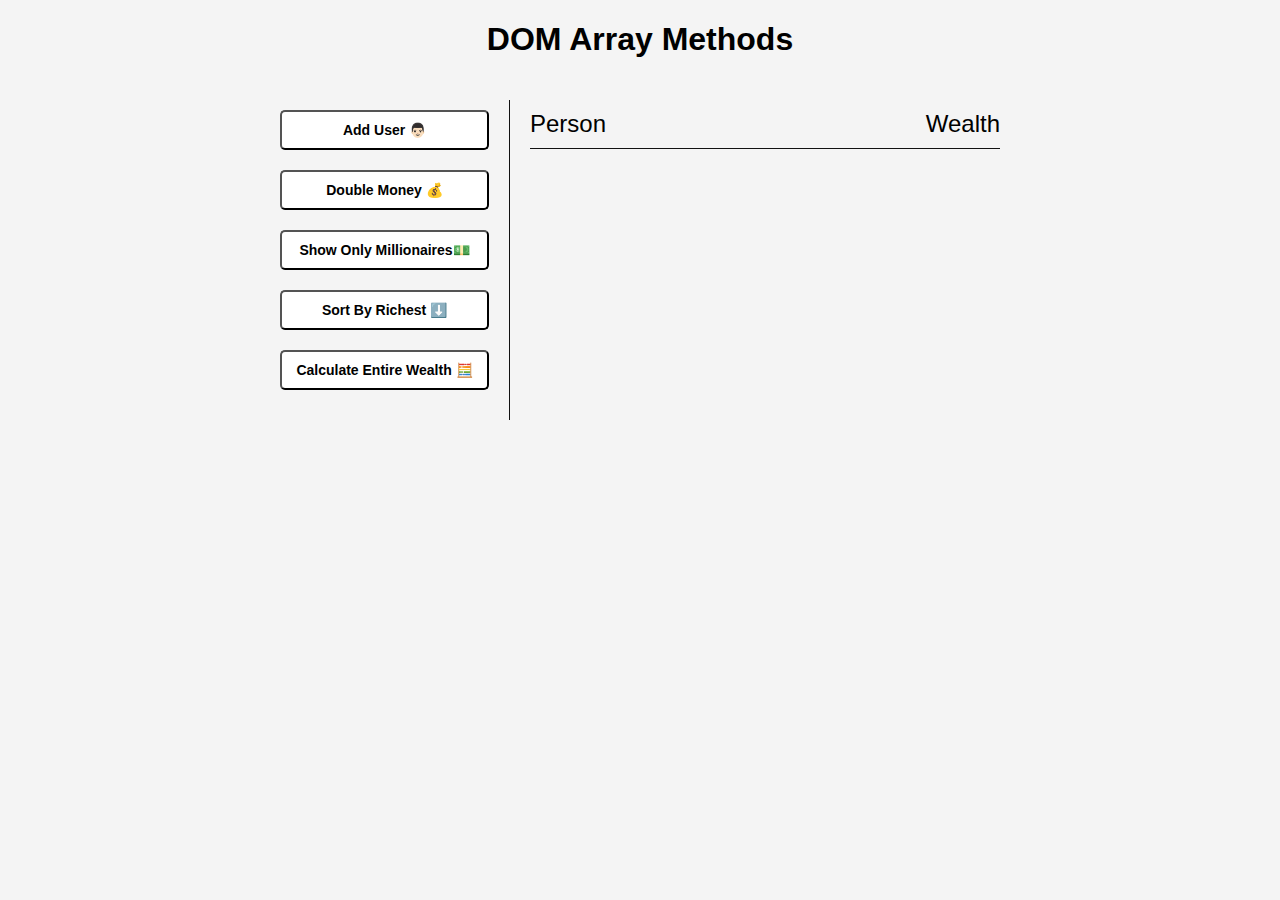
<file: DOM_array_methods/index.html>
<!DOCTYPE html>
<html lang="en">
  <head>
    <meta charset="UTF-8" />
    <meta name="viewport" content="width=device-width, initial-scale=1.0" />
    <link rel="stylesheet" href="style.css" />
    <title>DOM Array Methods</title>
  </head>
  <body>
    <h1>DOM Array Methods</h1>
    <div class="container">
      <aside>
        <button id="add-user">Add User 👨🏻</button>
        <button id="double">Double Money 💰</button>
        <button id="show-millionaires">Show Only Millionaires💵</button>
        <button id="sort">Sort By Richest ⬇️</button>
        <button id="calculate-wealth">Calculate Entire Wealth 🧮</button>
      </aside>

      <main id="main">
        <h2><strong>Person</strong> Wealth</h2>
      </main>
    </div>
    <script src="./script.js"></script>
  </body>
</html>
</file>
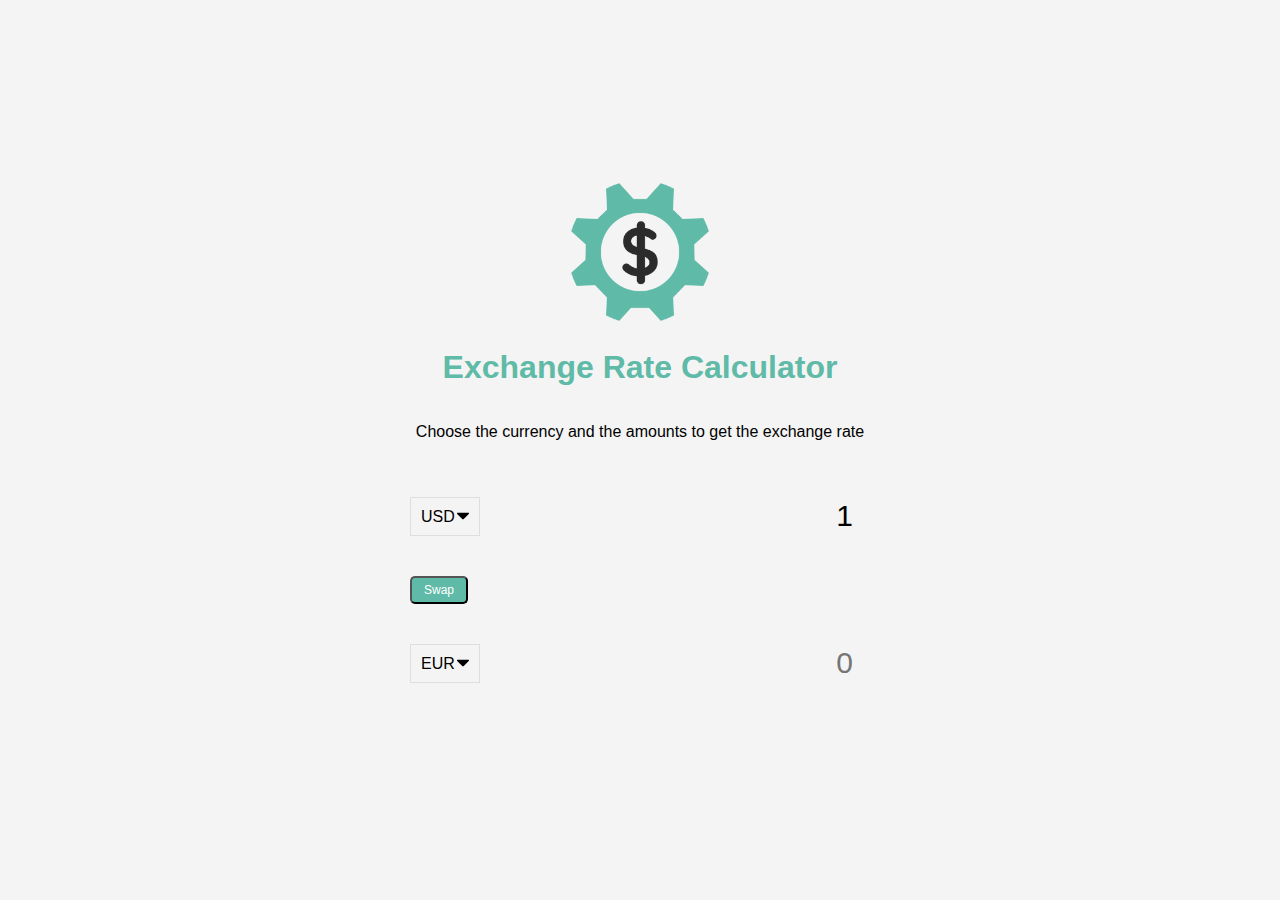
<file: exchange_rate_calculator/index.html>
<!DOCTYPE html>
<html lang="en">
  <head>
    <meta charset="UTF-8" />
    <meta name="viewport" content="width=device-width, initial-scale=1.0" />
    <meta http-equiv="X-UA-Compatible" content="ie=edge" />
    <title>Exchange Rate Calculator</title>
    <link rel="stylesheet" href="style.css" />
  </head>
  <body>
    <img src="img/money.png" alt="" class="money-img" />
    <h1>Exchange Rate Calculator</h1>
    <p>Choose the currency and the amounts to get the exchange rate</p>

    <div class="container">
      <div class="currency">
        <select id="currency-one">
          <option value="AED">AED</option>
          <option value="ARS">ARS</option>
          <option value="AUD">AUD</option>
          <option value="BGN">BGN</option>
          <option value="BRL">BRL</option>
          <option value="BSD">BSD</option>
          <option value="CAD">CAD</option>
          <option value="CHF">CHF</option>
          <option value="CLP">CLP</option>
          <option value="CNY">CNY</option>
          <option value="COP">COP</option>
          <option value="CZK">CZK</option>
          <option value="DKK">DKK</option>
          <option value="DOP">DOP</option>
          <option value="EGP">EGP</option>
          <option value="EUR">EUR</option>
          <option value="FJD">FJD</option>
          <option value="GBP">GBP</option>
          <option value="GTQ">GTQ</option>
          <option value="HKD">HKD</option>
          <option value="HRK">HRK</option>
          <option value="HUF">HUF</option>
          <option value="IDR">IDR</option>
          <option value="ILS">ILS</option>
          <option value="INR">INR</option>
          <option value="ISK">ISK</option>
          <option value="JPY">JPY</option>
          <option value="KRW">KRW</option>
          <option value="KZT">KZT</option>
          <option value="MXN">MXN</option>
          <option value="MYR">MYR</option>
          <option value="NOK">NOK</option>
          <option value="NZD">NZD</option>
          <option value="PAB">PAB</option>
          <option value="PEN">PEN</option>
          <option value="PHP">PHP</option>
          <option value="PKR">PKR</option>
          <option value="PLN">PLN</option>
          <option value="PYG">PYG</option>
          <option value="RON">RON</option>
          <option value="RUB">RUB</option>
          <option value="SAR">SAR</option>
          <option value="SEK">SEK</option>
          <option value="SGD">SGD</option>
          <option value="THB">THB</option>
          <option value="TRY">TRY</option>
          <option value="TWD">TWD</option>
          <option value="UAH">UAH</option>
          <option value="USD" selected>USD</option>
          <option value="UYU">UYU</option>
          <option value="VND">VND</option>
          <option value="ZAR">ZAR</option>
        </select>
        <input type="number" id="amount-one" placeholder="0" value="1" />
      </div>

      <div class="swap-rate-container">
        <button class="btn" id="swap">Swap</button>
        <div class="rate" id="rate"></div>
      </div>

      <div class="currency">
        <select id="currency-two">
          <option value="AED">AED</option>
          <option value="ARS">ARS</option>
          <option value="AUD">AUD</option>
          <option value="BGN">BGN</option>
          <option value="BRL">BRL</option>
          <option value="BSD">BSD</option>
          <option value="CAD">CAD</option>
          <option value="CHF">CHF</option>
          <option value="CLP">CLP</option>
          <option value="CNY">CNY</option>
          <option value="COP">COP</option>
          <option value="CZK">CZK</option>
          <option value="DKK">DKK</option>
          <option value="DOP">DOP</option>
          <option value="EGP">EGP</option>
          <option value="EUR" selected>EUR</option>
          <option value="FJD">FJD</option>
          <option value="GBP">GBP</option>
          <option value="GTQ">GTQ</option>
          <option value="HKD">HKD</option>
          <option value="HRK">HRK</option>
          <option value="HUF">HUF</option>
          <option value="IDR">IDR</option>
          <option value="ILS">ILS</option>
          <option value="INR">INR</option>
          <option value="ISK">ISK</option>
          <option value="JPY">JPY</option>
          <option value="KRW">KRW</option>
          <option value="KZT">KZT</option>
          <option value="MXN">MXN</option>
          <option value="MYR">MYR</option>
          <option value="NOK">NOK</option>
          <option value="NZD">NZD</option>
          <option value="PAB">PAB</option>
          <option value="PEN">PEN</option>
          <option value="PHP">PHP</option>
          <option value="PKR">PKR</option>
          <option value="PLN">PLN</option>
          <option value="PYG">PYG</option>
          <option value="RON">RON</option>
          <option value="RUB">RUB</option>
          <option value="SAR">SAR</option>
          <option value="SEK">SEK</option>
          <option value="SGD">SGD</option>
          <option value="THB">THB</option>
          <option value="TRY">TRY</option>
          <option value="TWD">TWD</option>
          <option value="UAH">UAH</option>
          <option value="USD">USD</option>
          <option value="UYU">UYU</option>
          <option value="VND">VND</option>
          <option value="ZAR">ZAR</option>
        </select>
        <input type="number" id="amount-two" placeholder="0" />
      </div>
    </div>

    <script src="script.js"></script>
  </body>
</html>
</file>
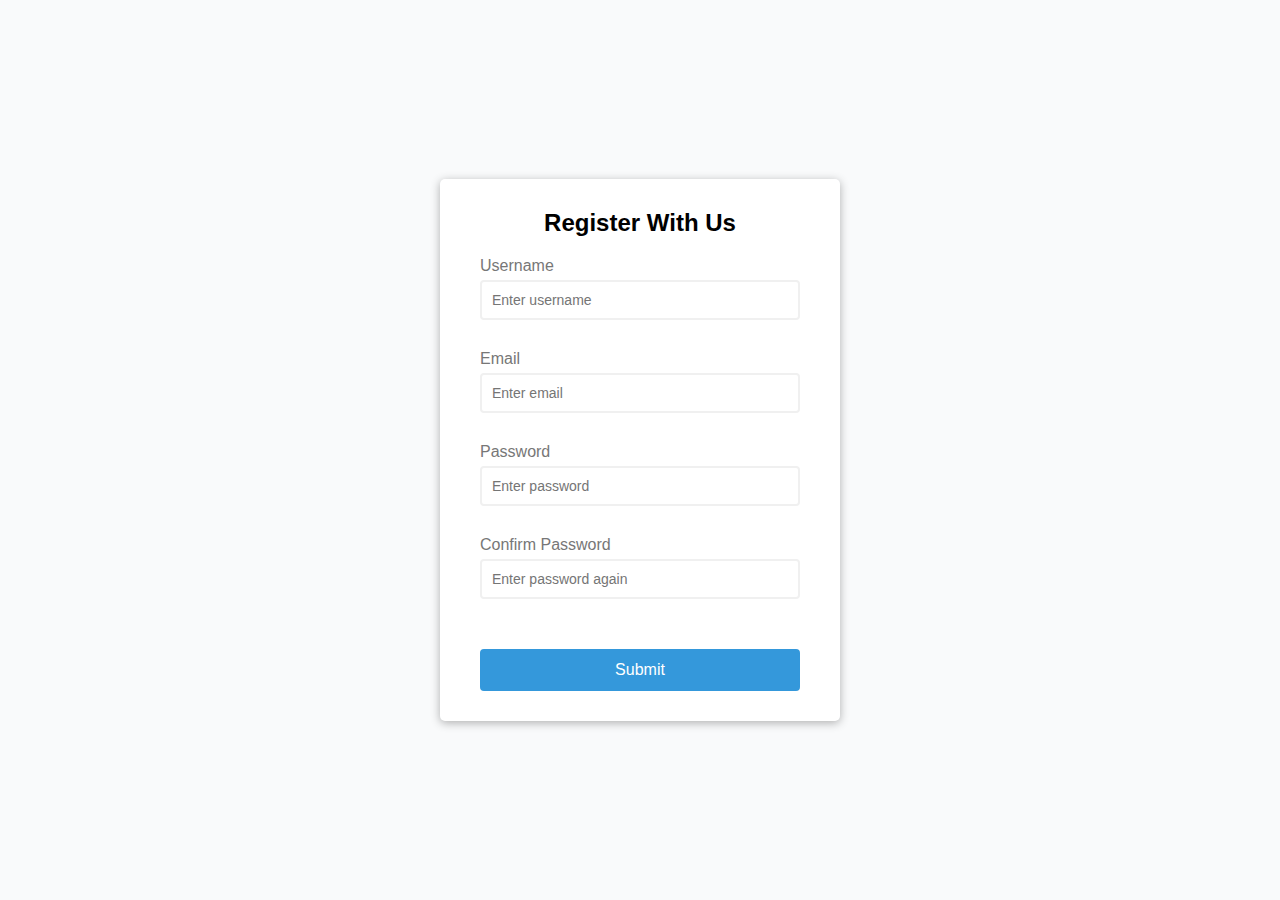
<file: form_validator/index.html>
<!DOCTYPE html>
<html lang="en">
  <head>
    <meta charset="UTF-8" />
    <meta name="viewport" content="width=device-width, initial-scale=1.0" />
    <link rel="stylesheet" href="style.css" />
    <title>Form Validator</title>
  </head>
  <body>
    <div class="container">
      <form id="form" class="form">
        <h2>Register With Us</h2>
        <div class="form-control">
          <label for="username">Username</label>
          <input type="text" id="username" placeholder="Enter username" />
          <small>Error message</small>
        </div>
        <div class="form-control">
          <label for="email">Email</label>
          <input type="text" id="email" placeholder="Enter email" />
          <small>Error message</small>
        </div>
        <div class="form-control">
          <label for="password">Password</label>
          <input type="password" id="password" placeholder="Enter password" />
          <small>Error message</small>
        </div>
        <div class="form-control">
          <label for="password2">Confirm Password</label>
          <input
            type="password"
            id="password2"
            placeholder="Enter password again"
          />
          <small>Error message</small>
        </div>
        <button type="submit">Submit</button>
      </form>
    </div>

    <script src="./app.js"></script>
  </body>
</html>
</file>
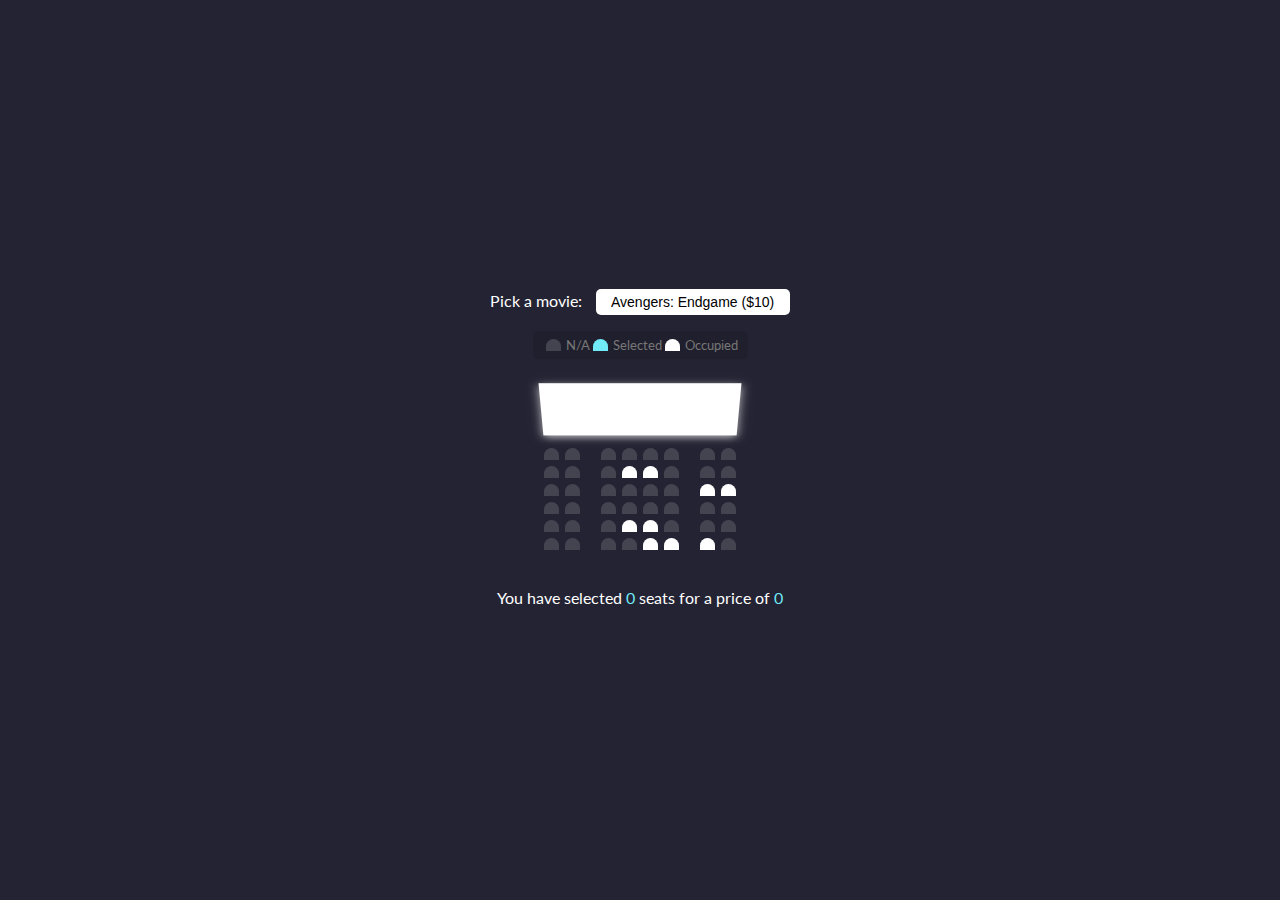
<file: movie_seat_booking_app/index.html>
<!DOCTYPE html>
<html lang="en">
  <head>
    <meta charset="UTF-8" />
    <meta name="viewport" content="width=device-width, initial-scale=1.0" />
    <link rel="stylesheet" href="app.css" />
    <title>Movie Seat Booking</title>
  </head>
  <body>
    <div class="movie-container">
      <label>Pick a movie:</label>
      <select id="movie">
        <option value="10">Avengers: Endgame ($10)</option>
        <option value="12">Joker ($12)</option>
        <option value="8">Toy Story 4 ($8)</option>
        <option value="9">The Lion King ($9)</option>
      </select>
    </div>

    <ul class="showcase">
      <li>
        <div class="seat"></div>
        <small>N/A</small>
      </li>
      <li>
        <div class="seat selected"></div>
        <small>Selected</small>
      </li>
      <li>
        <div class="seat occupied"></div>
        <small>Occupied</small>
      </li>
    </ul>

    <div class="container">
      <div class="screen"></div>

      <div class="row">
        <div class="seat"></div>
        <div class="seat"></div>
        <div class="seat"></div>
        <div class="seat"></div>
        <div class="seat"></div>
        <div class="seat"></div>
        <div class="seat"></div>
        <div class="seat"></div>
      </div>
      <div class="row">
        <div class="seat"></div>
        <div class="seat"></div>
        <div class="seat"></div>
        <div class="seat occupied"></div>
        <div class="seat occupied"></div>
        <div class="seat"></div>
        <div class="seat"></div>
        <div class="seat"></div>
      </div>
      <div class="row">
        <div class="seat"></div>
        <div class="seat"></div>
        <div class="seat"></div>
        <div class="seat"></div>
        <div class="seat"></div>
        <div class="seat"></div>
        <div class="seat occupied"></div>
        <div class="seat occupied"></div>
      </div>
      <div class="row">
        <div class="seat"></div>
        <div class="seat"></div>
        <div class="seat"></div>
        <div class="seat"></div>
        <div class="seat"></div>
        <div class="seat"></div>
        <div class="seat"></div>
        <div class="seat"></div>
      </div>
      <div class="row">
        <div class="seat"></div>
        <div class="seat"></div>
        <div class="seat"></div>
        <div class="seat occupied"></div>
        <div class="seat occupied"></div>
        <div class="seat"></div>
        <div class="seat"></div>
        <div class="seat"></div>
      </div>
      <div class="row">
        <div class="seat"></div>
        <div class="seat"></div>
        <div class="seat"></div>
        <div class="seat"></div>
        <div class="seat occupied"></div>
        <div class="seat occupied"></div>
        <div class="seat occupied"></div>
        <div class="seat"></div>
      </div>
    </div>

    <p class="text">
      You have selected <span id="count">0</span> seats for a price of
      <span id="total">0</span>
    </p>

    <script src="./app.js"></script>
  </body>
</html>
</file>
<file: DOM_array_methods/style.css>
* {
  box-sizing: border-box;
}

body {
  background-color: #f4f4f4;
  font-family: Arial, Helvetica, sans-serif;
  display: flex;
  flex-direction: column;
  align-items: center;
  min-height: 100vh;
  margin: 0;
}

.container {
  display: flex;
  padding: 20px;
  margin: 0 auto;
  max-width: 100%;
  width: 800px;
}

aside {
  padding: 10px 20px;
  width: 250px;
  border-right: 1px solid #111;
}

button {
  cursor: pointer;
  background: #fff;
  border: solid 1px solid #111;
  border-radius: 5px;
  display: block;
  width: 100%;
  padding: 10px;
  margin-bottom: 20px;
  font-weight: bold;
  font-size: 14px;
}

main {
  flex: 1;
  padding: 10px 20px;
}

h2 {
  border-bottom: 1px solid #111;
  padding-bottom: 10px;
  display: flex;
  justify-content: space-between;
  font-weight: 300;
  margin: 0 0 20px;
}
h3 {
  background-color: #fff;
  border-bottom: 1px solid #111;
  padding-bottom: 10px;
  display: flex;
  justify-content: space-between;
  font-weight: 300;
  margin: 20px 0 0;
}

.person {
  display: flex;
  justify-content: space-between;
  font-size: 20px;
  margin-bottom: 10px;
}
</file>
<file: exchange_rate_calculator/style.css>
:root {
  --primary-color: #5fbaa7;
}

* {
  box-sizing: border-box;
}

body {
  background-color: #f4f4f4;
  font-family: Arial, Helvetica, sans-serif;
  display: flex;
  flex-direction: column;
  align-items: center;
  justify-content: center;
  height: 100vh;
  margin: 0;
  padding: 20px;
}

h1 {
  color: var(--primary-color);
}

p {
  text-align: center;
}

.btn {
  color: #fff;
  background: var(--primary-color);
  cursor: pointer;
  border-radius: 5px;
  font-size: 12px;
  padding: 5px 12px;
}

.money-img {
  width: 150px;
}

.currency {
  padding: 40px 0;
  display: flex;
  align-items: center;
  justify-content: space-between;
}

.currency select {
  padding: 10px 20px 10px 10px;
  -moz-appearance: none;
  -webkit-appearance: none;
  appearance: none;
  border: 1px solid #dedede;
  font-size: 16px;
  background: transparent;
  background-image: url('data:image/svg+xml;charset=US-ASCII,%3Csvg%20xmlns%3D%22http%3A%2F%2Fwww.w3.org%2F2000%2Fsvg%22%20width%3D%22292.4%22%20height%3D%22292.4%22%3E%3Cpath%20fill%3D%22%20000002%22%20d%3D%22M287%2069.4a17.6%2017.6%200%200%200-13-5.4H18.4c-5%200-9.3%201.8-12.9%205.4A17.6%2017.6%200%200%200%200%2082.2c0%205%201.8%209.3%205.4%2012.9l128%20127.9c3.6%203.6%207.8%205.4%2012.8%205.4s9.2-1.8%2012.8-5.4L287%2095c3.5-3.5%205.4-7.8%205.4-12.8%200-5-1.9-9.2-5.5-12.8z%22%2F%3E%3C%2Fsvg%3E');
  background-position: right 10px top 50%, 0, 0;
  background-size: 12px auto, 100%;
  background-repeat: no-repeat;
}

.currency input {
  border: 0;
  background: transparent;
  font-size: 30px;
  text-align: right;
}

.swap-rate-container {
  display: flex;
  align-items: center;
  justify-content: space-between;
}

.rate {
  color: var(--primary-color);
  font-size: 14px;
  padding: 0 10px;
}

select:focus,
input:focus,
button:focus {
  outline: 0;
}

@media (max-width: 600px) {
  .currency input {
    width: 200px;
  }
}
</file>
<file: form_validator/style.css>
@import url('https://fonts.googleapis.com/css2?family=Open+Sans&display=swap');

:root {
  --success-color: #2ecc71;
  --error-color: #e74c3c;
}

* {
  box-sizing: border-box;
}

body {
  background-color: #f9fafb;
  font-family: 'Open-Sans', sans-serif;
  display: flex;
  align-items: center;
  justify-content: center;
  min-height: 100vh;
  margin: 0;
}

.container {
  background-color: white;
  border-radius: 5px;
  box-shadow: 0 2px 10px rgba(0, 0, 0, 0.3);
  width: 400px;
}

h2 {
  text-align: center;
  margin: 0 0 20px;
}

.form {
  padding: 30px 40px;
}

.form-control {
  margin-bottom: 10px;
  padding-bottom: 20px;
  position: relative;
}

.form-control label {
  color: #777;
  display: block;
  margin-bottom: 5px;
}

.form-control input {
  border: 2px solid #f0f0f0;
  border-radius: 4px;
  display: block;
  width: 100%;
  padding: 10px;
  font-size: 14px;
}

.form-control input:focus {
  outline: 0;
  border-color: #777;
}

.form-control.success input {
  border-color: var(--success-color);
}

.form-control.error input {
  border-color: var(--error-color);
}

.form-control small {
  color: var(--error-color);
  position: absolute;
  bottom: 0;
  left: 0;
  visibility: hidden;
}

.form-control.error small {
  visibility: visible;
}

.form button {
  cursor: pointer;
  background-color: #3498db;
  border: 2px solid #3498db;
  border-radius: 4px;
  color: #fff;
  font-size: 16px;
  padding: 10px;
  margin-top: 20px;
  width: 100%;
}
</file>
<file: movie_seat_booking_app/app.css>
@import url('https://fonts.googleapis.com/css2?family=Lato&display=swap');

* {
  box-sizing: border-box;
}

body {
  background-color: #242333;
  display: flex;
  flex-direction: column;
  color: #fff;
  align-items: center;
  justify-content: center;
  height: 100vh;
  font-family: 'Lato', sans-serif;
  margin: 0;
}

.movie {
  margin: 20px 0;
}

.movie-container select {
  background-color: #fff;
  border: 0;
  border-radius: 5px;
  font-size: 14px;
  margin-left: 10px;
  padding: 5px 15px 5px 15px;
  -moz-appearance: none;
  -webkit-appearance: none;
  appearance: none;
}

.container {
  perspective: 1000px;
  margin-bottom: 30px;
}

.seat {
  background-color: #444451;
  height: 12px;
  width: 15px;
  margin: 3px;
  border-top-left-radius: 10px;
  border-top-right-radius: 10px;
}

.seat.selected {
  background-color: #6feaf6;
}

.seat.occupied {
  background-color: #fff;
}

.seat:nth-of-type(2) {
  margin-right: 18px;
}

.seat:nth-last-of-type(2) {
  margin-left: 18px;
}

.seat:not(.occupied):hover {
  cursor: pointer;
  transform: scale(1.2);
}
.showcase .seat:not(.occupied):hover {
  cursor: pointer;
  transform: scale(1);
}

.showcase {
  background: rgba(0, 0, 0, 0.1);
  padding: 5px 10px;
  border-radius: 5px;
  color: #777;
  list-style-type: none;
  display: flex;
  justify-content: space-between;
}

.showcase li {
  display: flex;
  align-items: center;
  justify-content: center;
  margin: 0, 10px;
}
.showcase li small {
  margin-left: 2px;
}

.row {
  display: flex;
}

.screen {
  background-color: #fff;
  height: 70px;
  width: 100%;
  margin-right: 15px 0;
  transform: rotateX(-45deg);
  box-shadow: 0 3px 10px rgba(255, 255, 255, 0.7);
}
p.text {
  margin: 5px 0;
}
p.text span {
  color: #6feaf6;
}
</file>
